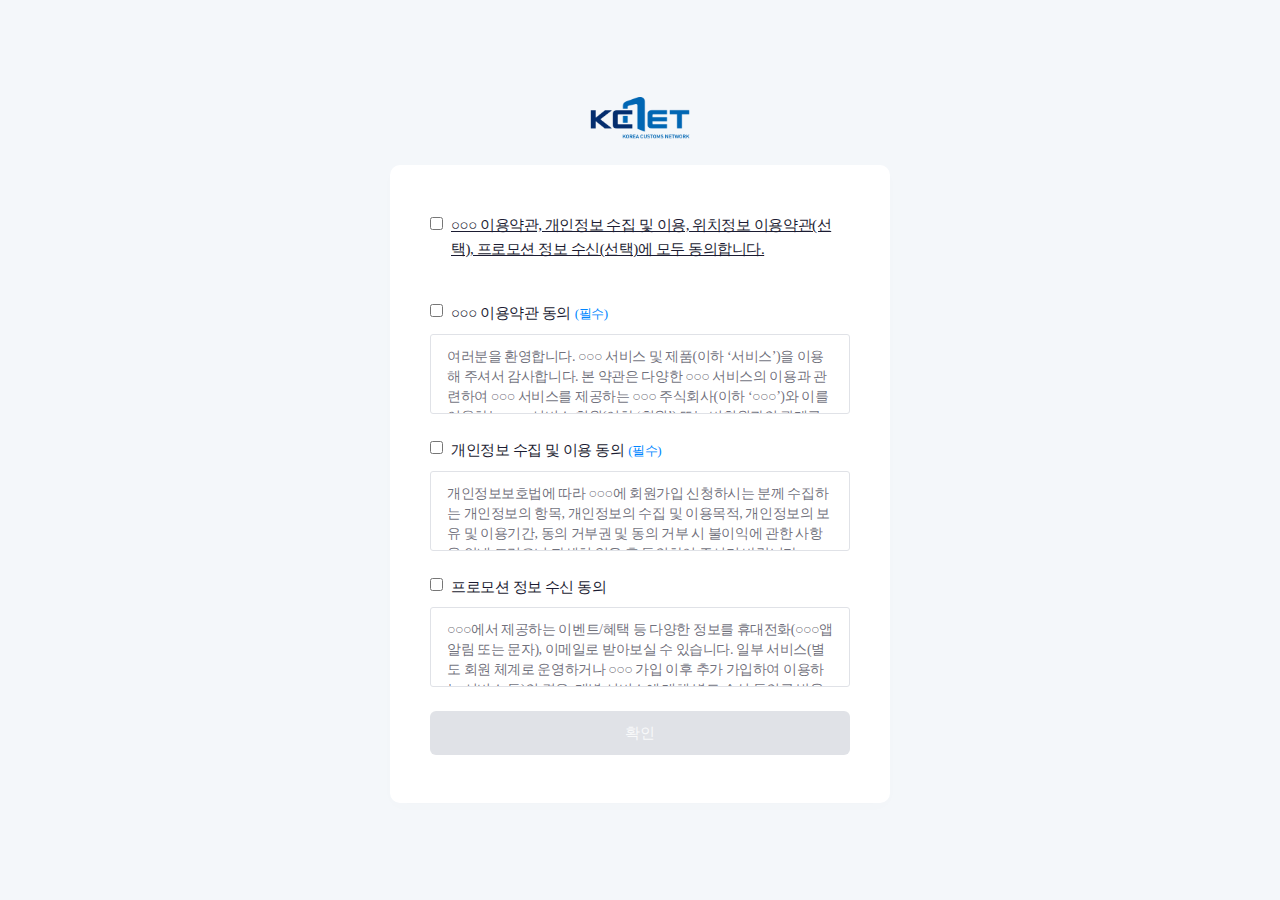
<file: day6/homework/index.html>
<!DOCTYPE html>
<html lang="ko">
<head>
  <meta charset="UTF-8" />
  <meta name="viewport" content="width=device-width, initial-scale=1.0" />
  <title>Agreement</title>
  <link rel="stylesheet" href="./style.css" />
</head>
<body>
<h1 class="title">
  <img src="./logo.png" alt="○○○" />
</h1>

<form action="/" method="POST" class="signup-form">
  <div class="form-check-all">
    <div class="checkbox-group">
      <input type="checkbox" id="checkAll" name="checkAll" />
      <label for="checkAll">
        ○○○ 이용약관, 개인정보 수집 및 이용, 위치정보 이용약관(선택),
        프로모션 정보 수신(선택)에 모두 동의합니다.
      </label>
    </div>
  </div>

  <div class="form-group">
    <div class="checkbox-group">
      <input
              type="checkbox"
              id="termsOfService"
              name="agreement"
              value="termsOfService"
              required
      />
      <label for="termsOfService" class="required"
      >○○○ 이용약관 동의</label
      >
    </div>
    <div class="form-detail">
      <p>
        여러분을 환영합니다. ○○○ 서비스 및 제품(이하 ‘서비스’)을 이용해
        주셔서 감사합니다. 본 약관은 다양한 ○○○ 서비스의 이용과 관련하여
        ○○○ 서비스를 제공하는 ○○○ 주식회사(이하 ‘○○○’)와 이를
        이용하는 ○○○ 서비스 회원(이하 ‘회원’) 또는 비회원과의 관계를
        설명하며, 아울러 여러분의 ○○○ 서비스 이용에 도움이 될 수 있는
        유익한 정보를 포함하고 있습니다.
      </p>
    </div>
  </div>

  <div class="form-group">
    <div class="checkbox-group">
      <input
              type="checkbox"
              id="privacyPolicy"
              name="agreement"
              value="privacyPolicy"
              required
      />
      <label for="privacyPolicy" class="required"
      >개인정보 수집 및 이용 동의</label
      >
    </div>
    <div class="form-detail">
      <p>
        개인정보보호법에 따라 ○○○에 회원가입 신청하시는 분께 수집하는
        개인정보의 항목, 개인정보의 수집 및 이용목적, 개인정보의 보유 및
        이용기간, 동의 거부권 및 동의 거부 시 불이익에 관한 사항을 안내
        드리오니 자세히 읽은 후 동의하여 주시기 바랍니다.
      </p>
    </div>
  </div>

  <div class="form-group">
    <div class="checkbox-group">
      <input
              type="checkbox"
              id="allowPromotions"
              name="agreement"
              value="allowPromotions"
      />
      <label for="allowPromotions">프로모션 정보 수신 동의</label>
    </div>
    <div class="form-detail">
      <p>
        ○○○에서 제공하는 이벤트/혜택 등 다양한 정보를 휴대전화(○○○앱
        알림 또는 문자), 이메일로 받아보실 수 있습니다. 일부 서비스(별도
        회원 체계로 운영하거나 ○○○ 가입 이후 추가 가입하여 이용하는
        서비스 등)의 경우, 개별 서비스에 대해 별도 수신 동의를 받을 수
        있으며, 이때에도 수신 동의에 대해 별도로 안내하고 동의를 받습니다.
      </p>
    </div>
  </div>

  <button type="submit" class="next-button" disabled>확인</button>
</form>

<script src="./app.js"></script>
</body>
</html>
</file>
<file: day6/homework/style.css>
* {
    box-sizing: border-box;
    margin: 0;
}

body {
    display: flex;
    flex-direction: column;
    align-items: center;
    justify-content: center;
    width: 100%;
    height: 100vh;
    font-family: 'Spoqa Han Sans Neo', 'sans-serif';
    font-size: 15px;
    line-height: 24px;
    letter-spacing: -0.03em;
    color: #3f4150;
    background-color: #f4f7fa;
}

button {
    font-family: 'Spoqa Han Sans Neo', 'sans-serif';
    font-size: 15px;
    line-height: 1;
    letter-spacing: -0.02em;
    color: #3f4150;
    background-color: #fff;
    border: none;
    cursor: pointer;
}

button:focus,
button:active {
    outline: none;
    box-shadow: none;
}

.title {
    width: 100px;
    margin-bottom: 24px;
}

.title img {
    width: 100%;
    height: auto;
}

.signup-form {
    width: 500px;
    padding: 48px 40px;
    font-size: 15px;
    background-color: #fff;
    border-radius: 10px;
    box-shadow: 0 4px 15px 0 rgba(63, 65, 80, 0.01);
}

.form-check-all {
    margin-bottom: 40px;
}

.form-check-all .checkbox-group {
    align-items: flex-start;
}

.form-check-all .checkbox-group input {
    top: 4px;
    bottom: auto;
}

.form-check-all label {
    text-decoration: underline;
}

.form-group {
    margin-bottom: 24px;
}

.checkbox-group {
    display: flex;
    align-items: center;
    margin-bottom: 8px;
}

.checkbox-group input {
    position: relative;
    bottom: 3px;
    flex-shrink: 0;
    margin-right: 8px;
}

label.required::after {
    margin-left: 4px;
    font-size: 13px;
    font-weight: 400;
    line-height: 24px;
    color: #0086ff;
    content: '(필수)';
}

.checkbox-group label {
    font-weight: 500;
    line-height: 24px;
    color: #1b1c32;
}

.form-detail {
    width: 100%;
    height: 80px;
    padding: 12px 16px;
    overflow-y: auto;
    font-size: 14px;
    line-height: 20px;
    color: rgba(63, 65, 80, 0.75);
    border: 1px solid #e0e2e7;
    border-radius: 3px;
}

.next-button {
    display: block;
    width: 100%;
    height: 44px;
    padding: 0 16px;
    font-size: 15px;
    font-weight: 500;
    line-height: 44px;
    color: #f8f9fa;
    background-color: #1b1c32;
    border-radius: 6px;
    transition: background-color 200ms ease-in;
}

.next-button:disabled {
    background-color: #e0e2e7;
    cursor: not-allowed;
}
</file>
